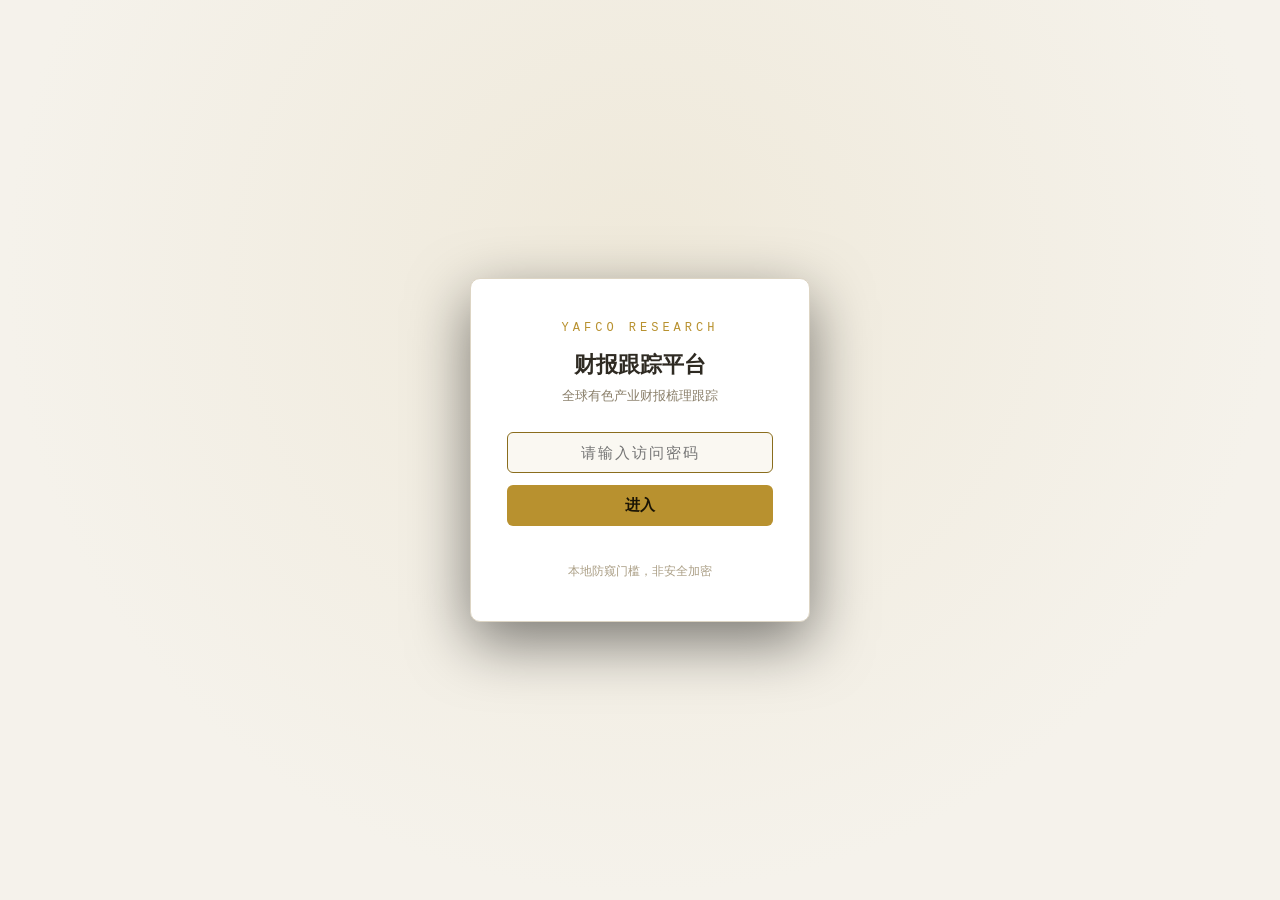
<file: index.html>
<!DOCTYPE html>
<html lang="zh-CN">
<head>
<meta charset="UTF-8">
<meta http-equiv="Cache-Control" content="no-store, must-revalidate">
<meta name="viewport" content="width=device-width, initial-scale=1.0">
<title>全球有色产业财报梳理跟踪 · 永安期货研究</title>
<link rel="stylesheet" href="assets/style.b3e965b2.css">
</head>
<body>

<!-- 密码门：本地防窥门槛，非安全加密 -->
<div id="gate" class="gate">
  <div class="gate-box">
    <div class="gate-logo">YAFCO RESEARCH</div>
    <h1>财报跟踪平台</h1>
    <p class="gate-sub">全球有色产业财报梳理跟踪</p>
    <input type="password" id="gate-input" placeholder="请输入访问密码" autocomplete="off">
    <button id="gate-btn">进入</button>
    <p class="gate-err" id="gate-err"></p>
    <p class="gate-note">本地防窥门槛，非安全加密</p>
  </div>
</div>

<!-- 主界面 -->
<div id="app" class="app" style="display:none">
  <header class="topbar">
    <div class="brand">
      <span class="brand-mark">YAFCO</span>
      <span class="brand-title">财报跟踪平台</span>
    </div>
    <nav class="tabs" id="tabs"></nav>
    <a href="indonesia-power.html" target="_blank" style="color:#7dd3fc;font-size:13px;text-decoration:none;padding:4px 10px;border:1px solid #334155;border-radius:6px;white-space:nowrap;margin-right:10px">🗺 印尼电力面板</a>
    <div class="build-time" id="build-time"></div>
  </header>
  <main id="main"></main>
  <footer class="footer">
    数据来源：公司官方财报 / 业绩公告 · 本页面为本地静态文件，双击 index.html 即可使用 · 构建于 <span id="build-time-2"></span>
  </footer>
</div>

<script src="assets/echarts.min.js"></script>
<script>if (typeof echarts === "undefined") document.write('<script src="https://cdn.jsdelivr.net/npm/echarts@5/dist/echarts.min.js"><\/script>');</script>
<script src="data/data.f7f56725.js"></script>
<script src="assets/app.b1335d3d.js"></script>
</body>
</html>
</file>
<file: assets/style.b3e965b2.css>
/* 财报跟踪平台 · 深色金融终端风 */
:root {
  --bg: #f5f2eb;
  --bg2: #faf8f2;
  --panel: #ffffff;
  --panel2: #f5f1e8;
  --border: #ddd5c4;
  --text: #2e2a22;
  --muted: #8a7f6a;
  --faint: #ab9f86;
  --accent: #b8912f;
  --accent-dim: #8a6d1d;
  --up: #c0392b;    /* 红涨 */
  --down: #1e8e5a;  /* 绿跌 */
  --mono: "JetBrains Mono", "Consolas", "Courier New", monospace;
}
* { box-sizing: border-box; margin: 0; padding: 0; }
html { background: var(--bg); }
body {
  font-family: "Microsoft YaHei", "PingFang SC", "Segoe UI", sans-serif;
  background: var(--bg);
  color: var(--text);
  font-size: 14px;
  line-height: 1.55;
}

/* ---------- 密码门 ---------- */
.gate {
  position: fixed; inset: 0; z-index: 100;
  display: flex; align-items: center; justify-content: center;
  background: radial-gradient(ellipse at 50% 30%, #efe9da 0%, var(--bg) 70%);
}
.gate-box {
  width: 340px; padding: 40px 36px; text-align: center;
  background: var(--panel); border: 1px solid var(--border); border-radius: 10px;
  box-shadow: 0 20px 60px rgba(0,0,0,.5);
}
.gate-logo { color: var(--accent); font-family: var(--mono); letter-spacing: 4px; font-size: 12px; }
.gate-box h1 { font-size: 22px; margin: 10px 0 4px; }
.gate-sub { color: var(--muted); font-size: 13px; margin-bottom: 26px; }
.gate-box input {
  width: 100%; padding: 11px 14px; margin-bottom: 12px;
  background: var(--bg2); border: 1px solid var(--border); border-radius: 6px;
  color: var(--text); font-size: 15px; text-align: center; letter-spacing: 2px; outline: none;
}
.gate-box input:focus { border-color: var(--accent-dim); }
.gate-box button {
  width: 100%; padding: 11px; border: none; border-radius: 6px; cursor: pointer;
  background: var(--accent); color: #1a1405; font-size: 15px; font-weight: 700;
}
.gate-box button:hover { filter: brightness(1.1); }
.gate-err { color: var(--up); font-size: 13px; min-height: 20px; margin-top: 10px; }
.gate-note { color: var(--faint); font-size: 12px; margin-top: 6px; }

/* ---------- 顶栏 ---------- */
.topbar {
  display: flex; align-items: center; gap: 28px;
  padding: 0 24px; height: 56px;
  background: var(--bg2); border-bottom: 1px solid var(--border);
  position: sticky; top: 0; z-index: 50;
}
.brand { display: flex; align-items: baseline; gap: 10px; white-space: nowrap; }
.brand-mark { color: var(--accent); font-family: var(--mono); font-weight: 700; letter-spacing: 2px; }
.brand-title { font-size: 15px; font-weight: 600; }
.tabs { display: flex; gap: 4px; flex: 1; }
.tab {
  padding: 7px 18px; border-radius: 6px; cursor: pointer; border: 1px solid transparent;
  color: var(--muted); font-size: 14px; user-select: none;
}
.tab:hover { color: var(--text); }
.tab.active { color: var(--accent); background: var(--panel2); border-color: var(--border); }
.build-time { color: var(--faint); font-size: 12px; font-family: var(--mono); white-space: nowrap; }

main { max-width: 1560px; margin: 0 auto; padding: 22px 24px 60px; }
.footer {
  padding: 18px 24px; border-top: 1px solid var(--border);
  color: var(--faint); font-size: 12px; text-align: center;
}

/* ---------- 通用区块 ---------- */
.section { margin-bottom: 26px; }
.section-head {
  display: flex; align-items: center; gap: 14px; margin-bottom: 12px; flex-wrap: wrap;
}
.section-title {
  font-size: 16px; font-weight: 700; padding-left: 10px;
  border-left: 3px solid var(--accent);
}
.section-sub { color: var(--muted); font-size: 12px; }
/* 可折叠区块：标题行点击展开/收起 */
.section-head.collapsible { cursor: pointer; user-select: none; }
.section-head.collapsible::after {
  content: "▾"; margin-left: auto; color: var(--muted); font-size: 14px;
  transition: transform .15s ease;
}
.section.collapsed > .section-head.collapsible::after { transform: rotate(-90deg); }
.section.collapsed > :not(.section-head) { display: none; }
/* 品种综述 · 研究观点段 */
.review-comment { margin-top: 10px; padding-top: 10px; border-top: 1px dashed #ddd5c4; }
.review-line { color: #4a4438; font-size: 13px; line-height: 1.7; margin-top: 6px; }
/* 信息速递 · 影响力标记（红=强/黄=中/绿=弱） */
.news-impact { margin-left: 8px; font-size: 11px; padding: 1px 7px; border-radius: 8px; }
.impact-high { color: #c0392b; background: rgba(224,93,93,.14); border: 1px solid rgba(224,93,93,.4); }
.impact-mid { color: #b8912f; background: rgba(232,179,57,.12); border: 1px solid rgba(232,179,57,.35); }
.impact-low { color: #1e8e5a; background: rgba(63,185,124,.12); border: 1px solid rgba(63,185,124,.32); }
/* 无 ECharts 时的纯 HTML 条形图降级 */
.hbar-fallback { padding: 12px 8px; }
.hbar-note { color: var(--muted); font-size: 12px; margin-bottom: 10px; }
.hbar-row { display: flex; align-items: center; gap: 10px; margin: 7px 0; font-size: 12px; }
.hbar-name { flex: 0 0 180px; text-align: right; color: #4a4438; overflow: hidden; text-overflow: ellipsis; white-space: nowrap; }
.hbar-track { flex: 1; background: #efe9da; border-radius: 3px; height: 16px; }
.hbar-fill { display: block; height: 100%; border-radius: 3px; background: linear-gradient(90deg, #4a6b8a, #7a9cc0); }
.hbar-val { flex: 0 0 130px; color: #2e2a22; font-family: Consolas, monospace; }
/* 指引表内 2027 总量展望收尾行 */
.outlook2027-row td { background: rgba(63,111,180,.08); border-top: 1px solid #d8cdb4; color: #4a5a6a; }
/* 事件标记（事故/停产，来自 news affects） */
.event-flag, .event-flag a { color: #c05a2e; }
.event-flag a:hover { text-decoration: underline; }
.panel {
  background: var(--panel); border: 1px solid var(--border); border-radius: 8px;
  padding: 16px;
}

/* 视图切换 */
.view-toggle { display: inline-flex; border: 1px solid var(--border); border-radius: 6px; overflow: hidden; }
.view-toggle button {
  padding: 5px 16px; background: transparent; border: none; color: var(--muted);
  cursor: pointer; font-size: 13px;
}
.view-toggle button.active { background: var(--panel2); color: var(--accent); }

/* ---------- 总览卡片 ---------- */
.overview-grid { display: grid; grid-template-columns: repeat(auto-fit, minmax(340px, 1fr)); gap: 16px; }
.ov-card {
  background: linear-gradient(160deg, var(--panel2), var(--panel));
  border: 1px solid var(--border); border-radius: 10px; padding: 20px;
}
.ov-card h3 { font-size: 20px; margin-bottom: 2px; }
.ov-card h3 .ov-unit { font-size: 12px; color: var(--muted); font-weight: 400; margin-left: 8px; }
.ov-row { display: flex; justify-content: space-between; padding: 7px 0; border-bottom: 1px dashed var(--border); font-size: 13px; }
.ov-row:last-child { border-bottom: none; }
.ov-row .k { color: var(--muted); }
.ov-row .v { font-family: var(--mono); }
.ov-progress { margin-top: 10px; }
.ov-progress .bar { height: 7px; background: var(--bg2); border-radius: 4px; overflow: hidden; }
.ov-progress .bar i { display: block; height: 100%; background: var(--accent); border-radius: 4px; }
.ov-progress .lbl { font-size: 12px; color: var(--muted); margin-top: 5px; display: flex; justify-content: space-between; }

/* ---------- 倒计时 / 日历 ---------- */
.cal-list { width: 100%; border-collapse: collapse; }
.cal-list th, .cal-list td { padding: 8px 12px; text-align: left; border-bottom: 1px solid var(--border); font-size: 13px; }
.cal-list th { color: var(--muted); font-weight: 500; font-size: 12px; }
.cal-list td.date { font-family: var(--mono); white-space: nowrap; }
.badge { display: inline-block; padding: 2px 9px; border-radius: 10px; font-size: 12px; white-space: nowrap; }
.badge.pending { background: rgba(232,179,57,.14); color: var(--accent); }
.badge.done { background: rgba(139,152,169,.14); color: var(--muted); }
.badge.commodity { background: var(--panel2); color: var(--muted); border: 1px solid var(--border); }
.days-left { font-family: var(--mono); color: var(--accent); }
.days-left.soon { color: var(--up); }

/* ---------- 数据表 ---------- */
.table-wrap { overflow-x: auto; }
table.data-table { border-collapse: collapse; min-width: 100%; font-size: 13px; }
.data-table th, .data-table td {
  padding: 6px 10px; border-bottom: 1px solid var(--border);
  text-align: right; white-space: nowrap; font-family: var(--mono);
}
.data-table th {
  color: var(--muted); font-weight: 500; font-size: 12px;
  position: sticky; top: 0; background: var(--panel);
}
.data-table td:first-child, .data-table th:first-child,
.data-table td:nth-child(2), .data-table th:nth-child(2) { text-align: left; font-family: inherit; }
.data-table tr.total-row td { border-top: 2px solid var(--accent-dim); color: var(--accent); font-weight: 700; }
.data-table td.na { color: var(--faint); }
.data-table td.estq { font-style: italic; color: #8a6d1d; }  /* 拟合季度值：斜体琥珀色 */
.data-table td[title] { cursor: help; }
.data-table tbody tr:hover td { background: rgba(232,179,57,.05); }

/* 同比红涨绿跌 */
.up { color: var(--up); }
.down { color: var(--down); }
.flat { color: var(--muted); }

/* ---------- 图表 ---------- */
.chart { width: 100%; height: 380px; }
.chart-fallback {
  display: flex; align-items: center; justify-content: center; height: 120px;
  color: var(--muted); border: 1px dashed var(--border); border-radius: 8px; font-size: 13px;
}
.chart-footnotes { margin-top: 10px; color: var(--faint); font-size: 12px; line-height: 1.7; }
.chart-row { display: grid; grid-template-columns: 1fr 1fr; gap: 16px; }
@media (max-width: 1100px) { .chart-row { grid-template-columns: 1fr; } }

/* ---------- 公司卡片 ---------- */
.cards-grid { display: grid; grid-template-columns: repeat(auto-fill, minmax(320px, 1fr)); gap: 14px; }
.co-card {
  background: var(--panel); border: 1px solid var(--border); border-radius: 8px;
  padding: 15px 16px; display: flex; flex-direction: column; gap: 8px;
}
.co-head { display: flex; justify-content: space-between; align-items: baseline; }
.co-name { font-size: 15px; font-weight: 700; }
.co-country { color: var(--faint); font-size: 12px; }
.co-main { display: flex; align-items: baseline; gap: 10px; }
.co-value { font-size: 24px; font-family: var(--mono); font-weight: 700; }
.co-period { color: var(--muted); font-size: 12px; }
.co-yoy { font-family: var(--mono); font-size: 14px; }
.co-line { font-size: 12.5px; color: var(--muted); }
.co-line b { color: var(--text); font-weight: 600; }
.co-guide .bar { height: 6px; background: var(--bg2); border-radius: 3px; overflow: hidden; margin-top: 4px; }
.co-guide .bar i { display: block; height: 100%; background: linear-gradient(90deg, var(--accent-dim), var(--accent)); }
.co-note {
  font-size: 12px; color: var(--accent); background: rgba(232,179,57,.08);
  border: 1px solid rgba(232,179,57,.25); border-radius: 5px; padding: 5px 8px;
}

/* 卡片内折叠块（长文本默认收缩，点击展开） */
.co-fold summary {
  cursor: pointer; list-style: none; user-select: none; font-size: inherit; color: inherit;
}
.co-fold summary::-webkit-details-marker { display: none; }
.co-fold summary::before { content: "▶ "; font-size: 10px; color: var(--faint); }
.co-fold[open] summary::before { content: "▼ "; }
.co-fold summary:hover { color: var(--accent); }
.co-fold .fold-body { margin-top: 5px; }
.co-fold .fold-more { color: var(--accent); font-size: 11px; }
.co-fold.co-line summary { color: var(--muted); }
.co-next { font-size: 12px; color: var(--muted); }

/* ---------- 更新日志 / 口径说明 ---------- */
.log-item { padding: 10px 0; border-bottom: 1px solid var(--border); }
.log-item:last-child { border-bottom: none; }
.log-date { font-family: var(--mono); color: var(--accent); font-size: 12.5px; margin-right: 10px; }
.log-content { font-size: 13px; margin-top: 3px; color: var(--text); }
.log-source { font-size: 12px; color: var(--faint); margin-top: 2px; }
details.caliber { margin-top: 4px; }
details.caliber summary {
  cursor: pointer; color: var(--muted); font-size: 13px; padding: 6px 0; user-select: none;
}
details.caliber summary:hover { color: var(--accent); }
details.caliber ul { margin: 6px 0 4px 20px; color: var(--muted); font-size: 13px; }
details.caliber li { margin-bottom: 4px; }

.two-col { display: grid; grid-template-columns: 1fr 1fr; gap: 16px; }
@media (max-width: 1100px) { .two-col { grid-template-columns: 1fr; } }

/* ---------- 信息速递 ---------- */
.news-grid { display: flex; flex-direction: column; gap: 10px; }
.news-card {
  display: flex; gap: 14px; align-items: flex-start;
  background: var(--panel); border: 1px solid var(--border); border-radius: 8px;
  padding: 12px 16px;
}
.news-card:hover { border-color: var(--accent-dim); }
.news-badge { flex: 0 0 92px; padding-top: 2px; }
.news-badge span {
  display: inline-block; font-family: var(--mono); font-size: 11px; letter-spacing: .5px;
  padding: 3px 8px; border-radius: 4px; white-space: nowrap;
}
.news-badge .c-tin   { color: #4a6b8a; background: rgba(79,163,255,.13);  border: 1px solid rgba(79,163,255,.35); }
.news-badge .c-zinc  { color: #1e8e5a; background: rgba(47,208,140,.12);  border: 1px solid rgba(47,208,140,.35); }
.news-badge .c-alu   { color: #b06a3b; background: rgba(255,154,77,.12);  border: 1px solid rgba(255,154,77,.35); }
.news-badge .c-macro { color: #6b5b8e; background: rgba(176,127,232,.12); border: 1px solid rgba(176,127,232,.35); }
.news-body { flex: 1; min-width: 0; }
.news-date { font-family: var(--mono); font-size: 12px; color: var(--faint); margin-bottom: 2px; }
.news-title {
  display: inline-block; font-size: 15px; font-weight: 700; color: var(--text);
  text-decoration: none; line-height: 1.4;
}
a.news-title:hover { color: var(--accent); text-decoration: underline; }
.news-summary { font-size: 13px; color: var(--muted); margin: 5px 0 7px; line-height: 1.6; }
.news-source { font-size: 12px; color: var(--faint); }
.news-source a { color: var(--accent-dim); text-decoration: none; }
.news-source a:hover { color: var(--accent); text-decoration: underline; }
@media (max-width: 720px) {
  .news-card { flex-direction: column; gap: 6px; }
  .news-badge { flex: none; }
}

/* 近3个月供应扰动梳理 */
.dis-table td { text-align: left; vertical-align: top; line-height: 1.5; }
.dis-table td:nth-child(6), .dis-table td:nth-child(7) { min-width: 200px; }
.dis-table td.date { white-space: nowrap; }
.dis-dir { display: inline-block; padding: 0 5px; border-radius: 4px; font-size: 11px; font-weight: 700; }
.dis-dir.down { color: #c0392b; background: rgba(192,57,43,.10); border: 1px solid rgba(192,57,43,.30); }
.dis-dir.up   { color: #1e8e5a; background: rgba(30,142,90,.10);  border: 1px solid rgba(30,142,90,.30); }
.dis-ongoing { display: inline-block; margin-left: 4px; padding: 0 4px; border-radius: 4px; font-size: 11px; color: var(--accent-dim); background: rgba(184,145,47,.12); border: 1px solid rgba(184,145,47,.35); }

/* 产量表格：冻结表头 + 冻结首列（类 Excel 冻结窗格） */
.table-wrap.freeze { max-height: 72vh; overflow: auto; }
.freeze .data-table thead th { position: sticky; top: 0; z-index: 5; background: var(--panel); box-shadow: 0 1px 0 var(--border); }
.freeze .data-table th:first-child, .freeze .data-table td:first-child { position: sticky; left: 0; z-index: 4; background: var(--panel); box-shadow: 1px 0 0 var(--border); }
.freeze .data-table thead th:first-child { z-index: 7; }
.freeze .data-table tr.total-row td { background: var(--panel2); }

/* 表格筛选工具条（期间/公司折叠隐藏） */
.tbl-filter { display: flex; flex-wrap: wrap; gap: 8px; align-items: center; margin-bottom: 8px; font-size: 12px; }
.tbl-filter details.tf { position: relative; }
.tbl-filter details.tf summary {
  cursor: pointer; padding: 3px 10px; border: 1px solid var(--border); border-radius: 6px;
  background: var(--panel2); color: var(--muted); user-select: none; list-style: none;
}
.tbl-filter details.tf summary::-webkit-details-marker { display: none; }
.tbl-filter details.tf summary:hover { color: var(--accent-dim); border-color: var(--accent-dim); }
.tbl-filter .tf-n { color: #c0392b; font-weight: 700; }
.tbl-filter .tf-body {
  position: absolute; z-index: 20; top: calc(100% + 4px); left: 0; min-width: 240px;
  max-height: 320px; overflow: auto; background: var(--panel); border: 1px solid var(--border);
  border-radius: 8px; box-shadow: 0 6px 24px rgba(60,50,20,.15); padding: 10px 12px;
}
.tf-group { margin-bottom: 6px; }
.tf-master { display: block; font-weight: 700; color: var(--text); margin-bottom: 2px; cursor: pointer; }
.tf-item { display: inline-block; margin: 2px 10px 2px 0; color: var(--muted); cursor: pointer; white-space: nowrap; }
.tf-reset { padding: 3px 10px; border: 1px solid var(--border); border-radius: 6px; background: var(--panel); color: var(--muted); cursor: pointer; font-size: 12px; }
.tf-reset:hover { color: var(--accent-dim); border-color: var(--accent-dim); }
.tf-hint { color: var(--faint); }

/* 产量表格：一级公司分组行 + 子行缩进 + 表头排序 */
.grp-row { cursor: pointer; }
.grp-row td { background: var(--panel2); font-weight: 600; }
.grp-row:hover td { background: rgba(184,145,47,.12); }
.freeze .data-table .grp-row td:first-child { background: var(--panel2); }
.grp-toggle { display: inline-block; width: 14px; color: var(--accent-dim); }
.grp-n { color: var(--faint); font-size: 11px; font-weight: 400; margin-left: 4px; }
.data-table td.grp-sum { font-weight: 600; color: var(--accent-dim); }
.data-table td.child-cell { padding-left: 22px; font-weight: 400; }
.data-table th.sortable { cursor: pointer; user-select: none; }
.data-table th.sortable:hover { color: var(--accent-dim); }

/* 独立公司标签 + 分组子行引导线（防归属误读） */
.solo-badge {
  display: inline-block; margin-left: 6px; padding: 0 5px; border-radius: 4px;
  font-size: 10px; font-weight: 400; color: var(--faint);
  border: 1px solid var(--border); background: var(--panel2); vertical-align: 1px;
}
.data-table td.child-cell { border-left: 3px solid rgba(184,145,47,.40); }
</file>
